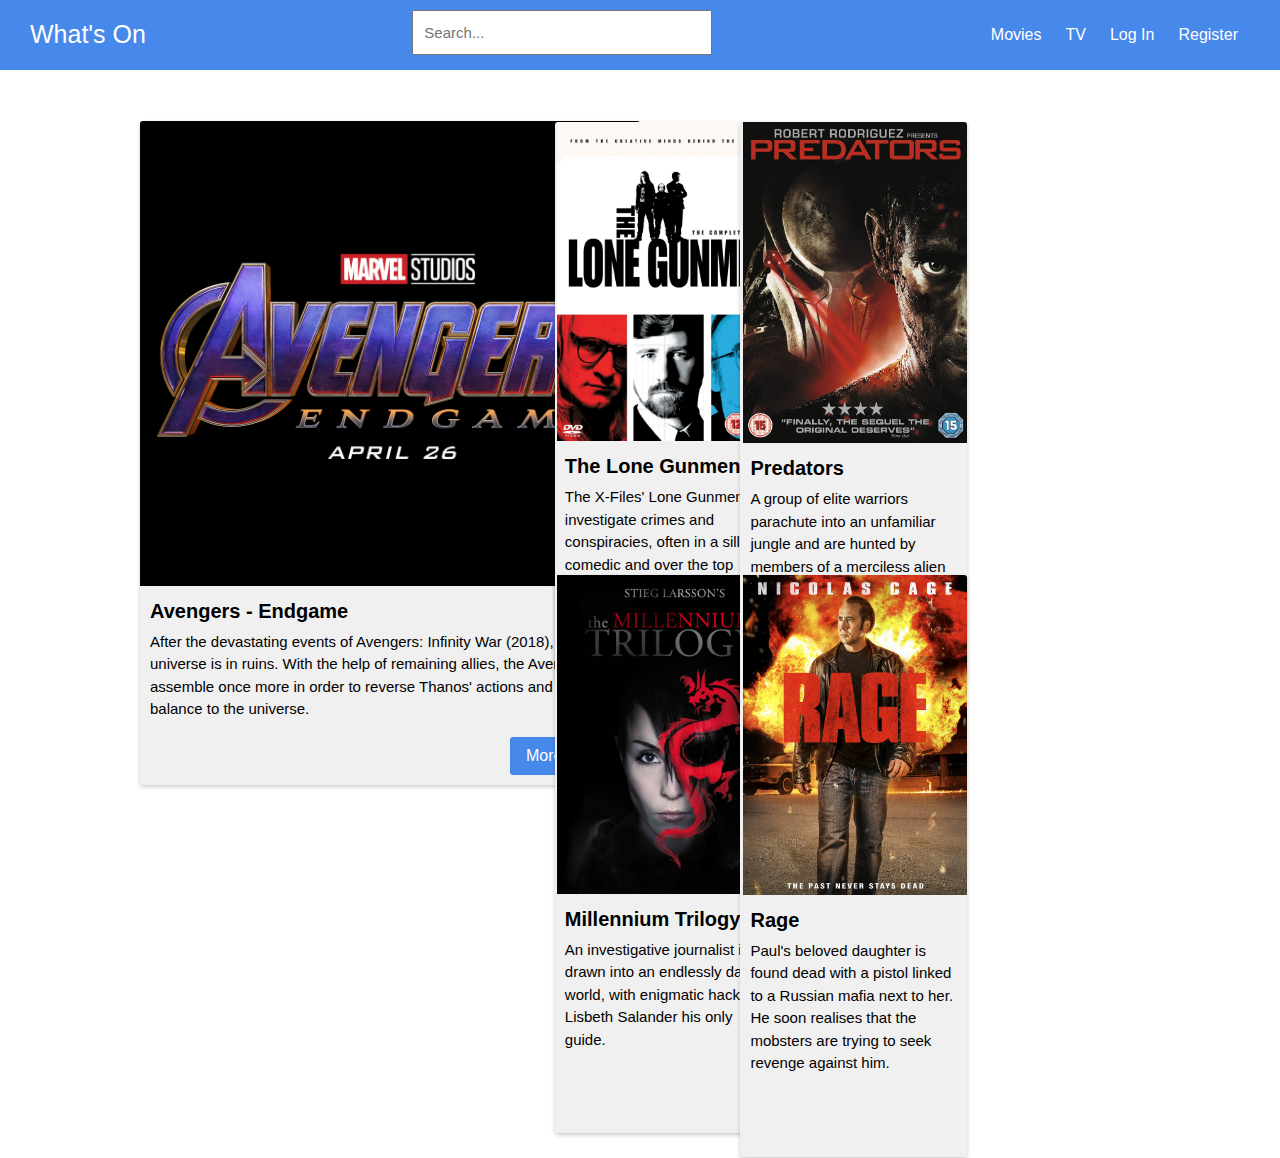
<file: Task_2/index.html>
<!DOCTYPE html>
<html lang="en">
<head>
    <meta charset="UTF-8">
    <meta name="viewport" content="width=device-width, initial-scale=1.0">
    <title>Task 2t</title>
    <link rel="stylesheet" href="index.css">
</head>
<body>
    <nav>
        <div class="logo">What's On</div>
        <div class="search">
            <input type="search" placeholder="Search...">
        </div>

        <ol>
            <li><a href="#">Movies</a></li>
            <li><a href="#">TV</a></li>
            <li><a href="#">Log In</a></li>
            <li><a href="#">Register</a></li>
        </ol>
    </nav>

<div class="pic-container">
    <div class="pic">
    <img src="avengers.jpg" alt="Avengers poster" class="avengers">
    <div class="desc">
        <h3>Avengers - Endgame</h3>
        <p>After the devastating events of Avengers: Infinity War (2018), the universe is in ruins. With the help of remaining allies, the Avengers assemble once more in order to reverse Thanos' actions and restore balance to the universe.</p>
        <a href="" class="btn">More info...</a>
    </div>
</div>

<div class="grid-container">
    <div class="grid">
    <img src="lone-gunmen.jpg" alt="Lone Gunmen poster">
    <div class="desc">
        <h3>The Lone Gunmen</h3>
        <p>The X-Files' Lone Gunmen, investigate crimes and conspiracies, often in a silly, comedic and over the top fashion.</p>
        <a href="" class="btn">More info...</a>
    </div>
</div>
</div>

<div class="grid-container">
    <div class="grid">
    <img src="millenium.jpg" alt="Millennium poster">
    <div class="desc">
        <h3>Millennium Trilogy</h3>
        <p>An investigative journalist is drawn into an endlessly dark world, with enigmatic hacker Lisbeth Salander his only guide.</p>
        <a href="" class="btn">More info...</a>
    </div>
</div>
</div>

<div class="grid-container">
    <div class="grid">
    <img src="predators.jpg" alt="Predators poster">
    <div class="desc">
        <h3>Predators</h3>
        <p>A group of elite warriors parachute into an unfamiliar jungle and are hunted by members of a merciless alien race.</p>
        <a href="" class="btn">More info...</a>
    </div>
</div>
</div>

<div class="grid-container">
    <div class="grid">
    <img src="rage.jpg" alt="Rage poster">
    <div class="desc">
        <h3>Rage</h3>
        <p>Paul's beloved daughter is found dead with a pistol linked to a Russian mafia next to her. He soon realises that the mobsters are trying to seek revenge against him.</p>
        <a href="" class="btn">More info...</a>
    </div>
</div>
</div>

</div>
</body>
</html>
</file>
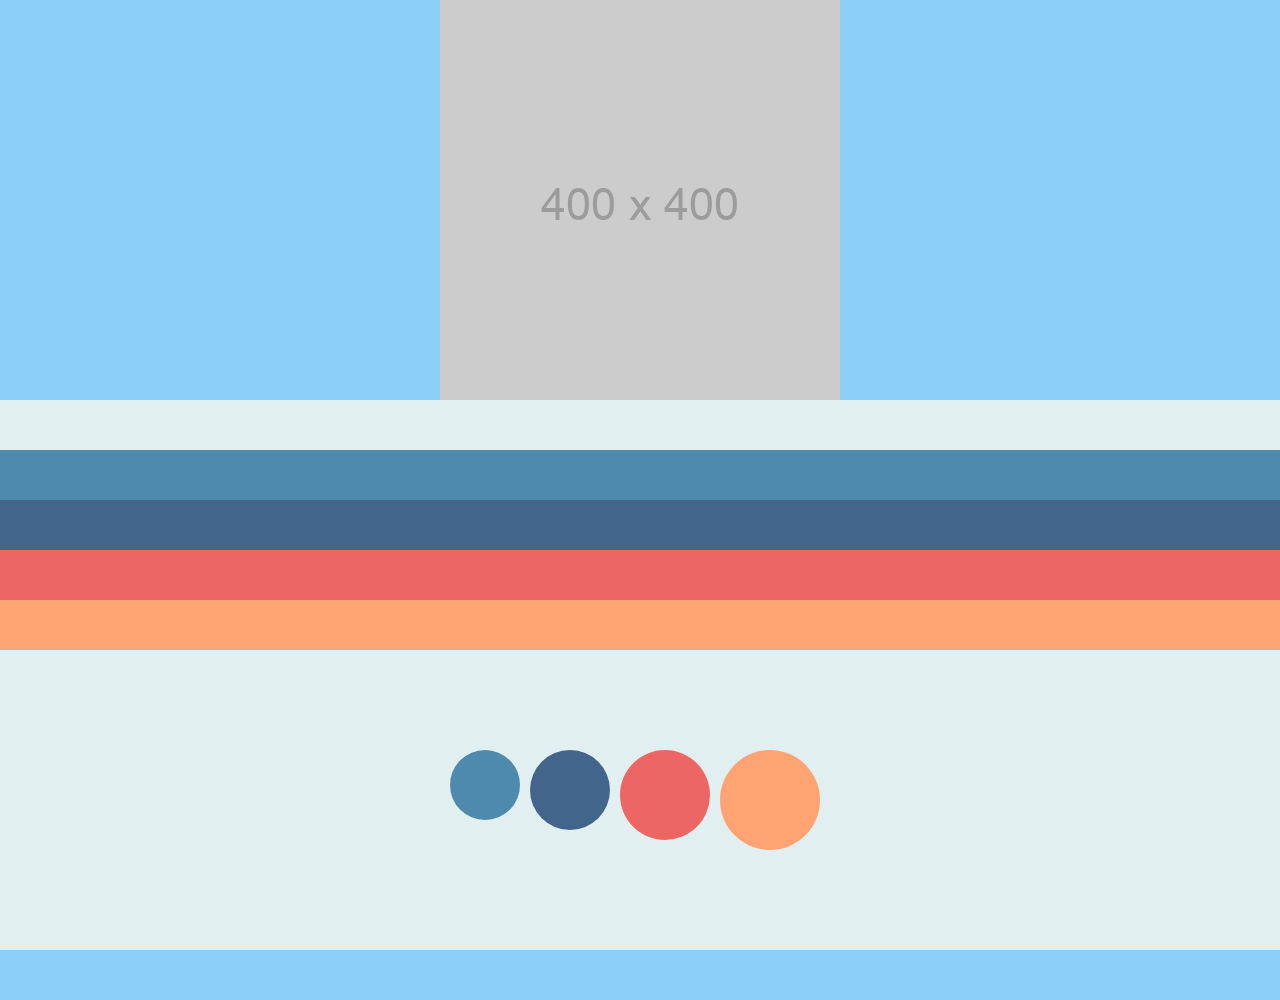
<file: Task_3/task3.html>
<!DOCTYPE html>
<html lang="en">
<head>
    <meta charset="UTF-8">
    <meta name="viewport" content="width=device-width, initial-scale=1.0">
    <title>Document</title>
    <link rel="stylesheet" href="task3.css">
</head>
<body>
<div class = "placeholder">
    <img src="400.png" class="image1" alt="400x400">
    <img src="300.png" class="image2" alt="300x300">
    <img src="200.png" class="image3" alt="200x200">
</div>

    <div class="rectangle1"></div>
    <div class="rectangle2"></div>
    <div class="rectangle3"></div>
    <div class="rectangle4"></div>

<div class="circle-container">
    <div class="circle1"></div>
    <div class="circle2"></div>
    <div class="circle3"></div>
    <div class="circle4"></div>
</div>

<div class="footer"></div>

</body>
</html>
</file>
<file: Task_2/index.css>
*{
    margin:0;
    padding:0;
    box-sizing: border-box;
    font-family: sans-serif;
}

nav {
    display: flex;
    width:100%;
    background: rgb(71, 136, 235);
    position: relative;
    justify-content: space-between;
    text-align: center;
    padding: 10px 30px;
}

nav .logo {
    font-size: 25px;
    color: white;
    font-weight: 500;
    cursor:pointer;
    padding: 10px 0px;
}

nav ol{
    display: flex;
    list-style: none;
    margin: auto 0;
}

nav ol li{
    margin: 0 2px;
}

nav ol li a{
    color: white;
    text-decoration: none;
    padding: 5px 10px;
}

nav .search{
    display:flex;
    margin: auto 0;
    height: 50px;

}

nav .search input{
    height:45px;
    width: 300px;
    font-size: 15px;
    padding: 0 10px;
}
/*The pictures*/

.pic-container {
    display: flex;
    justify-content: center;
    flex-wrap: wrap;
    margin-top: 50px;
    margin-right:500px;
}

.pic {
    width: 500px;
    background-color: #f0f0f0;
    border-radius: 3px;
    overflow: hidden;
    box-shadow: 0px 2px 4px rgba(0,0,0,0.2);
    margin:1px;
}


.pic img{
    width:100%;
    height: auto;
}

.grid-container {
    display: flex;
    justify-content: left;
    flex-wrap: nowrap;
    margin-top: 1px;
    margin-left:900px;
    position: absolute;

}
/*lone gunmen*/
.grid-container:nth-child(2) {
    display: flex;
    justify-content: left;
    flex-wrap: nowrap;
    margin-top: 1px;
    margin-left:61%;
    position: absolute;
}
/*millennium*/
.grid-container:nth-child(3) {
    display: flex;
    justify-content: left;
    flex-wrap: nowrap;
    margin-top: 35.5%;
    margin-left:61%;
    position: absolute;

}
/*Predators*/
.grid-container:nth-child(4) {
    display: flex;
    justify-content: left;
    flex-wrap: nowrap;
    margin-top: 0/5%;
    margin-left:90%;
    position: absolute;

}
/*rage*/
.grid-container:nth-child(5) {
    display: flex;
    justify-content: left;
    flex-wrap: nowrap;
    margin-top: 35.5%;
    margin-left:90%;
    position: absolute;

}

.desc .btn:nth-child(2) {
    padding: 1px 16px;
    background-color: rgb(71, 136, 235);
    text-decoration: none;
    border-radius: 3px;
    margin-top: 40%;
    margin-left:40%;
    color: white;
    position: relative;
    top: 100px;
    right: 100px;
}


.grid{
    width: 50%;
    height: auto;
    background-color: #f0f0f0;
    border-radius: 3px;
    overflow: hidden;
    box-shadow: 0px 2px 4px rgba(0,0,0,0.2);
    margin:1px;
    flex:grid;
} 


.grid img {
    width: 100%;
    height:auto;
    margin-left: 1%;

}


.desc{
    padding:10px;
}

.desc h3{
    font-size: 20px;
    margin-bottom: 8px;
}

.desc p{
    font-size: 15px;
    line-height: 1.5;
}

.desc .btn {
    display: inline-block;
    padding: 10px 16px;
    background-color: rgb(71, 136, 235);
    text-decoration: none;
    border-radius: 3px;
    margin-top: 16px;
    margin-left:360px;
    color: white;
}
</file>
<file: Task_3/task3.css>
/*max width*/
/*min width*/
body {
  margin: 0;
  padding: 0;
  background-color: rgb(226, 239, 241);
}

.placeholder {
  border: #8ccff7;
  background: #8ccff7;
  display: flex;
  justify-content: center;
  align-items: center;
}

.image2 {
  display: none;
}

.image3 {
  display: none;
}

/*Rectangle adjustment*/
.rectangle1, .rectangle4, .rectangle3, .rectangle2 {
  margin-top: 50px;
  background-color: #4e89ae;
  height: 50px;
  width: 100%;
}
.rectangle1:hover, .rectangle4:hover, .rectangle3:hover, .rectangle2:hover {
  background-color: #444;
}

.rectangle2 {
  margin-top: 0;
  background-color: #43658b;
}

.rectangle3 {
  margin-top: 0;
  background-color: #ed6663;
}

.rectangle4 {
  margin-top: 0;
  background-color: #ffa372;
}

/*circle adjustment*/
.circle-container {
  margin-top: 100px;
  display: flex;
  justify-content: center;
}

.circle1, .circle4, .circle3, .circle2 {
  background-color: #4e89ae;
  height: 70px;
  width: 70px;
  margin-right: 10px;
  border-radius: 50%;
}
.circle1:hover, .circle4:hover, .circle3:hover, .circle2:hover {
  background-color: #444;
}

.circle2 {
  background-color: #43658b;
  height: 80px;
  width: 80px;
}

.circle3 {
  background-color: #ed6663;
  height: 90px;
  width: 90px;
}

.circle4 {
  background-color: #ffa372;
  height: 100px;
  width: 100px;
  }

.footer {
  margin-top: 100px;
  height: 50px;
  width: 100%;
  background-color: #8ccff7;
}

@media screen and (max-width: 480px) {
  .placeholder {
    border: #8ccff7;
    background: #8ccff7;
    display: flex;
    justify-content: center;
    align-items: center;
  }
  .image1 {
    display: none;
  }
  .image2 {
    display: none;
  }
  .image3 {
    display: block;
  }
  .circle-container {
    margin-top: 100px;
    display: flex;
    flex-direction: column;
    align-items: center;
  }
}
@media screen and (min-width: 481px) {
  .placeholder {
    border: #8ccff7;
    background: #8ccff7;
    display: flex;
    justify-content: center;
    align-items: center;
  }
  .image1 {
    display: none;
  }
  .image2 {
    display: block;
  }
  .image3 {
    display: none;
  }
}
@media screen and (min-width: 801px) {
  .placeholder {
    border: #8ccff7;
    background: #8ccff7;
    display: flex;
    justify-content: center;
    align-items: center;
  }
  .image1 {
    display: block;
  }
  .image2 {
    display: none;
  }
  .image3 {
    display: none;
  }
}/*# sourceMappingURL=task3.css.map */
</file>
